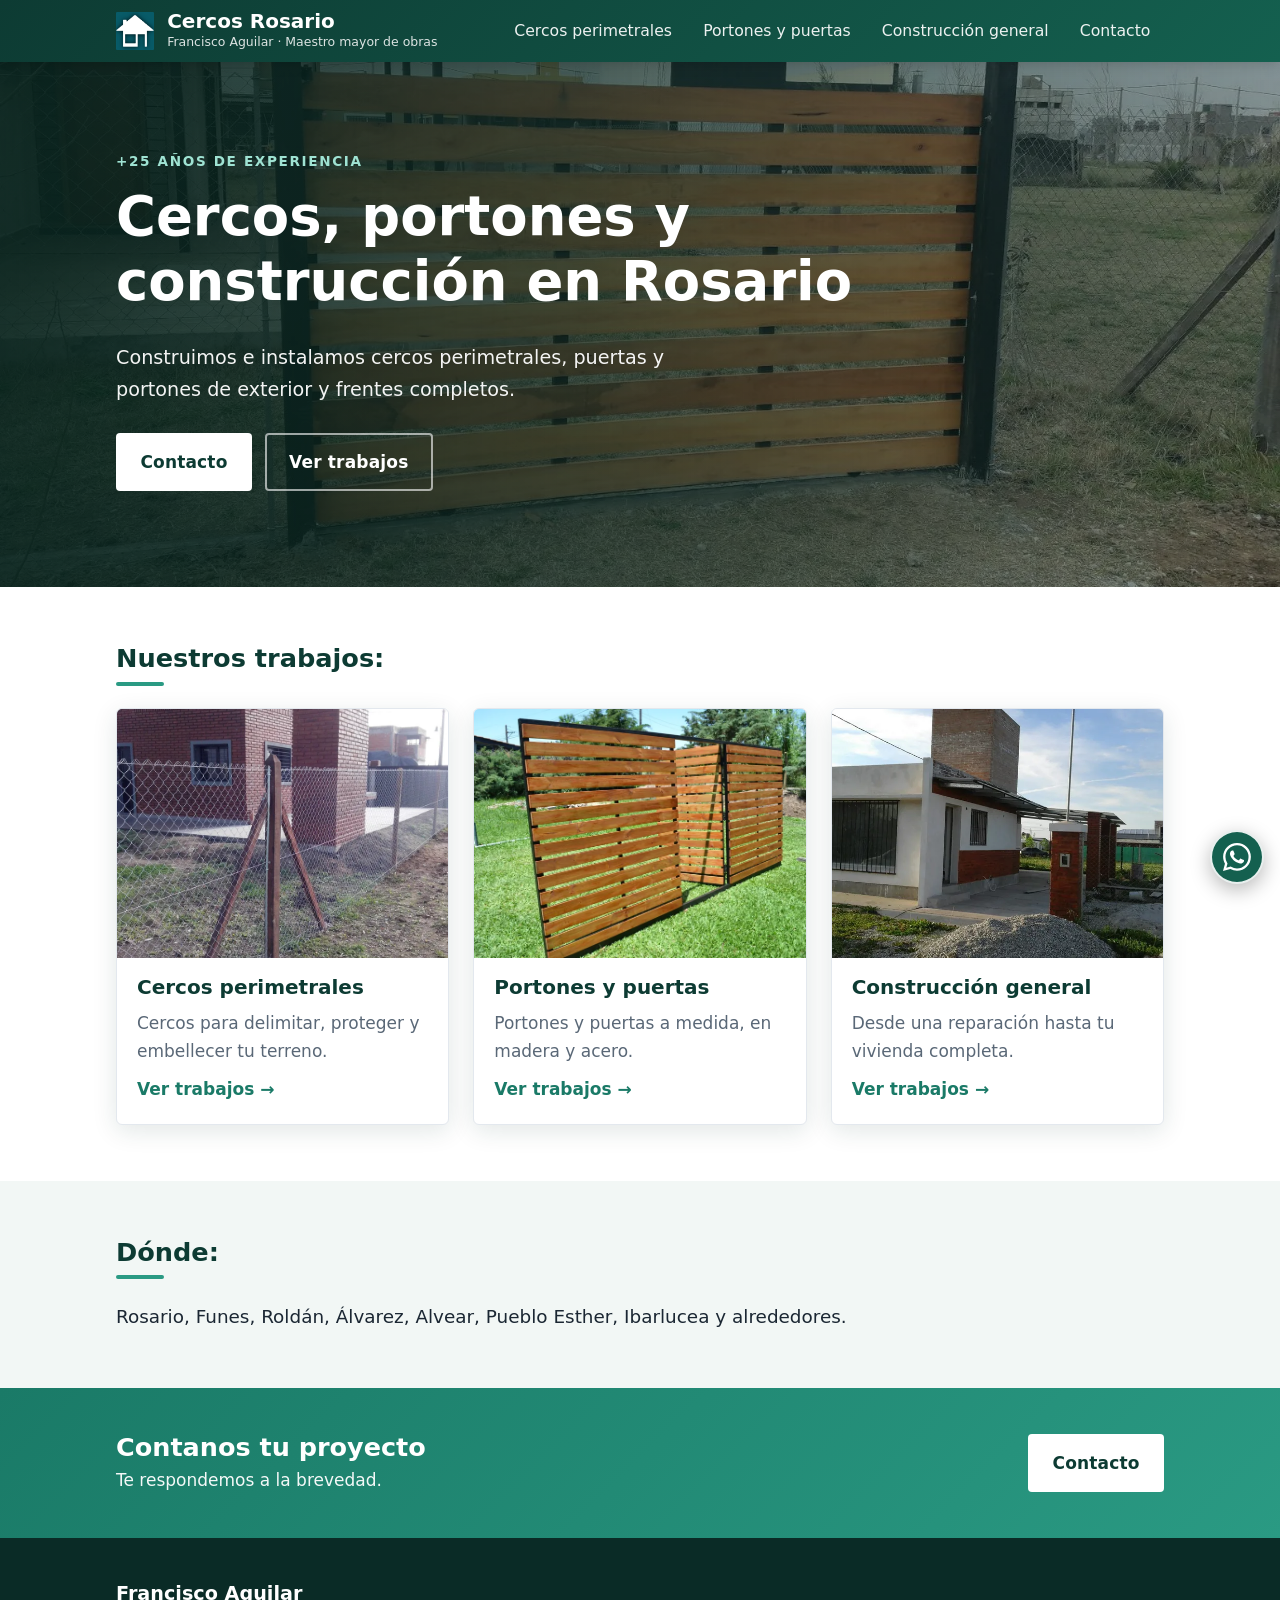
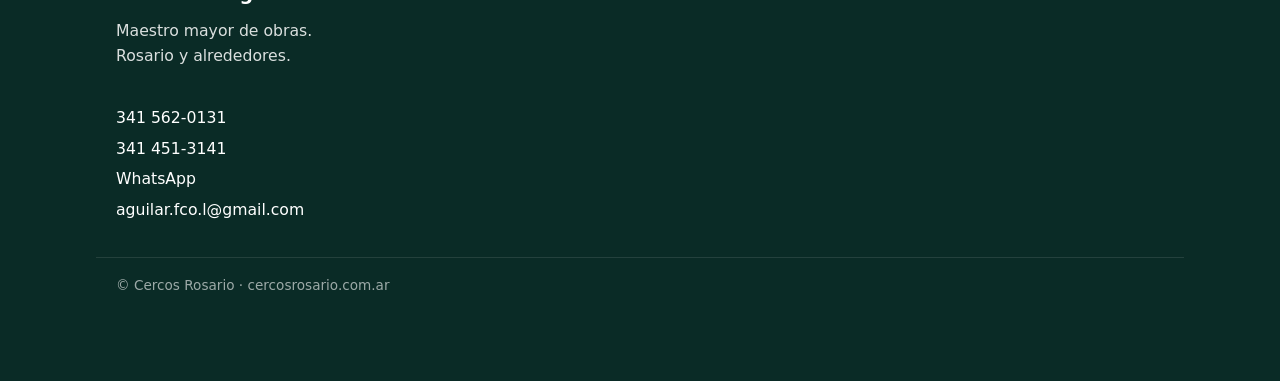
<file: index.html>
<!DOCTYPE html>
<html lang="es-AR">
<head>
  <meta charset="utf-8">
  <meta name="viewport" content="width=device-width, initial-scale=1">
  <title>Cercos Rosario · Cercos, portones y construcción</title>
  <meta name="description" content="Cercos perimetrales, portones, puertas y construcción general en Rosario, Funes, Roldán y alrededores. Más de 25 años de experiencia.">
  <link rel="canonical" href="https://www.cercosrosario.com.ar/">
  <meta property="og:type" content="website">
  <meta property="og:locale" content="es_AR">
  <meta property="og:title" content="Cercos Rosario · Cercos, portones y construcción">
  <meta property="og:description" content="Cercos perimetrales, portones, puertas y construcción general en Rosario, Funes, Roldán y alrededores. Más de 25 años de experiencia.">
  <meta property="og:url" content="https://www.cercosrosario.com.ar/">
  <meta property="og:image" content="https://www.cercosrosario.com.ar/thumbnail.png">
  <meta name="theme-color" content="#0d3b33">
  <link rel="icon" href="favicon.ico" sizes="any">
  <link rel="icon" type="image/png" sizes="32x32" href="favicon-32x32.png">
  <link rel="icon" type="image/png" sizes="16x16" href="favicon-16x16.png">
  <link rel="apple-touch-icon" sizes="180x180" href="apple-touch-icon.png">
  <link rel="manifest" href="site.webmanifest">
  <link rel="preload" as="image" href="img/portones/porton5.webp">
  <link rel="stylesheet" href="style.css">
  <script async src="https://www.googletagmanager.com/gtag/js?id=AW-1026995908"></script>
  <script>
    window.dataLayer = window.dataLayer || [];
    function gtag(){dataLayer.push(arguments);}
    gtag('js', new Date());
    gtag('config', 'AW-1026995908');
  </script>
</head>
<body>
  <a class="skip" href="#contenido">Saltar al contenido</a>

  <header class="site-header">
    <div class="wrap header-bar">
      <a class="brand" href="index.html" aria-label="Cercos Rosario, inicio">
        <img src="img/IconoPagChico.png" alt="" width="64" height="38">
        <span><strong>Cercos Rosario</strong><small>Francisco Aguilar · Maestro mayor de obras</small></span>
      </a>
      <button class="nav-toggle" type="button" aria-expanded="false" aria-controls="menu">
        <span class="sr">Menú</span><i aria-hidden="true"></i>
      </button>
      <nav id="menu" class="nav" aria-label="Principal">
        <a href="cercos-perimetrales.html">Cercos perimetrales</a>
        <a href="portones-puertas.html">Portones y puertas</a>
        <a href="construccion-general.html">Construcción general</a>
        <a href="contacto.html">Contacto</a>
      </nav>
    </div>
  </header>

  <main id="contenido">
    <section class="hero">
      <div class="wrap hero-inner">
        <p class="eyebrow">+25 años de experiencia</p>
        <h1>Cercos, portones y construcción en Rosario</h1>
        <p class="hero-text">Construimos e instalamos cercos perimetrales, puertas y portones de exterior y frentes completos.</p>
        <div class="hero-actions">
          <a class="btn btn-light" href="contacto.html">Contacto</a>
          <a class="btn btn-ghost" href="#trabajos">Ver trabajos</a>
        </div>
      </div>
    </section>

    <section class="section" id="trabajos">
      <div class="wrap">
        <h2 class="section-title">Nuestros trabajos:</h2>
        <div class="cards">
        <a class="card" href="cercos-perimetrales.html">
          <img src="img/cercos/cerco1_thumb.webp" alt="Cerco de tejido romboidal" loading="lazy">
          <div class="card-body">
            <h3>Cercos perimetrales</h3>
            <p>Cercos para delimitar, proteger y embellecer tu terreno.</p>
            <span class="more">Ver trabajos →</span>
          </div>
        </a>
        <a class="card" href="portones-puertas.html">
          <img src="img/portones/porton1_thumb.webp" alt="Portón de madera y marco de hierro" loading="lazy">
          <div class="card-body">
            <h3>Portones y puertas</h3>
            <p>Portones y puertas a medida, en madera y acero.</p>
            <span class="more">Ver trabajos →</span>
          </div>
        </a>
        <a class="card" href="construccion-general.html">
          <img src="img/construccion/constru1_thumb.webp" alt="Construcción completa" loading="lazy">
          <div class="card-body">
            <h3>Construcción general</h3>
            <p>Desde una reparación hasta tu vivienda completa.</p>
            <span class="more">Ver trabajos →</span>
          </div>
        </a>
        </div>
      </div>
    </section>

    <section class="section section-alt">
      <div class="wrap">
        <h2 class="section-title">Dónde:</h2>
        <p class="localidades">Rosario, Funes, Roldán, Álvarez, Alvear, Pueblo Esther, Ibarlucea y alrededores.</p>
      </div>
    </section>

    <section class="cta">
      <div class="wrap cta-inner">
        <div>
          <h2>Contanos tu proyecto</h2>
          <p>Te respondemos a la brevedad.</p>
        </div>
        <div class="cta-actions">
          <a class="btn btn-light" href="contacto.html">Contacto</a>
        </div>
      </div>
    </section>
  </main>

  <footer class="site-footer">
    <div class="wrap footer-grid">
      <div>
        <strong class="footer-name">Francisco Aguilar</strong>
        <p>Maestro mayor de obras.<br>Rosario y alrededores.</p>
      </div>
      <div>
        <ul>
          <li><a href="tel:+5493415620131">341 562-0131</a></li>
          <li><a href="tel:+543414513141">341 451-3141</a></li>
          <li><a href="https://wa.me/5493415620131" rel="noopener">WhatsApp</a></li>
          <li><a href="mailto:aguilar.fco.l@gmail.com">aguilar.fco.l@gmail.com</a></li>
        </ul>
      </div>
    </div>
    <p class="wrap copyright">© Cercos Rosario · cercosrosario.com.ar</p>
  </footer>

  <a class="whatsapp-float" href="https://wa.me/5493415620131?text=Hola%2C%20quisiera%20consultar%20por%20cercos%2C%20portones%20o%20construcci%C3%B3n." target="_blank" rel="noopener noreferrer" aria-label="Consultar por WhatsApp (abre una pestaña nueva)">
    <img src="img/whatsapp.svg" alt="" width="28" height="28" aria-hidden="true">
  </a>

  <script src="main.js" defer></script>
</body>
</html>
</file>
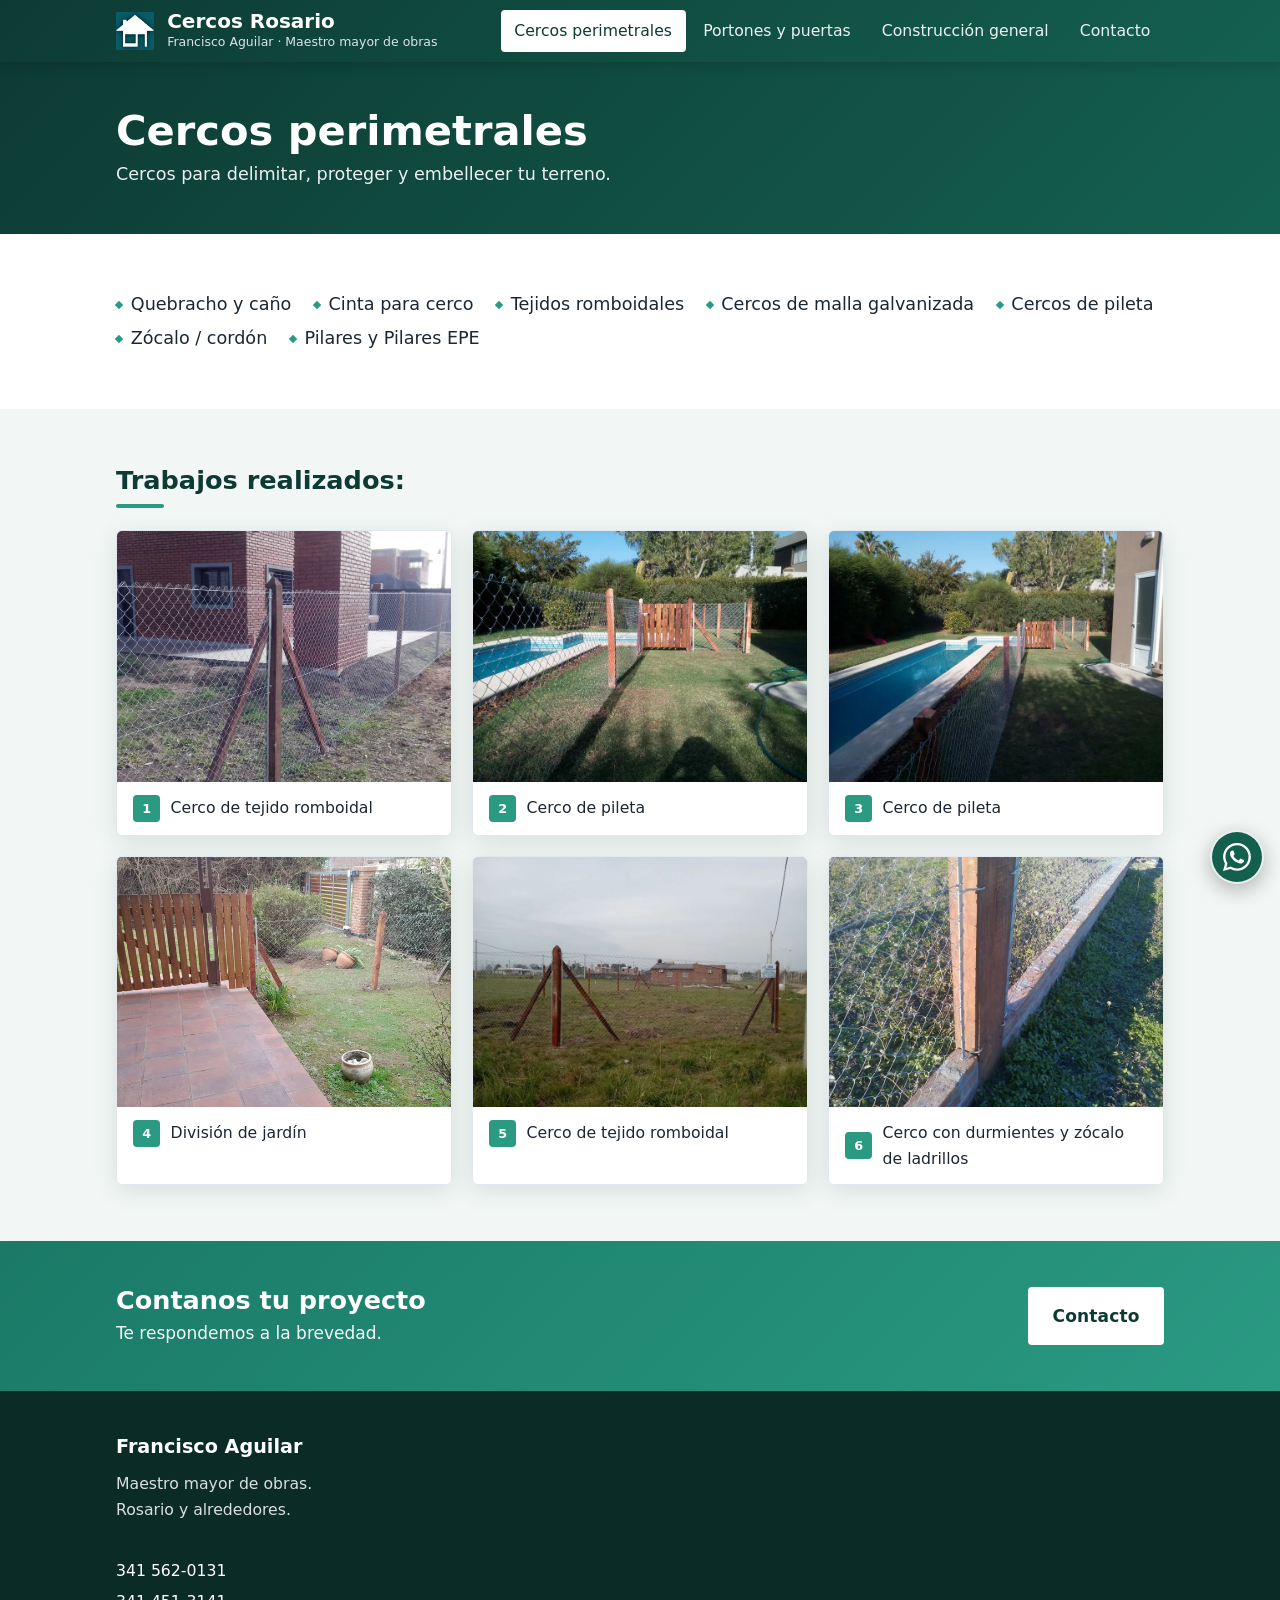
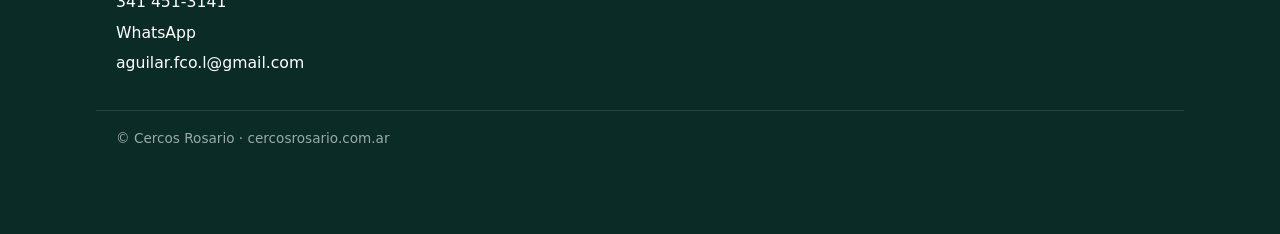
<file: cercos-perimetrales.html>
<!DOCTYPE html>
<html lang="es-AR">
<head>
  <meta charset="utf-8">
  <meta name="viewport" content="width=device-width, initial-scale=1">
  <title>Cercos perimetrales · Cercos Rosario</title>
  <meta name="description" content="Cercos perimetrales en Rosario y zona: quebracho y caño, tejidos romboidales, cercos de pileta, malla galvanizada, zócalos y pilares.">
  <link rel="canonical" href="https://www.cercosrosario.com.ar/cercos-perimetrales">
  <meta property="og:type" content="website">
  <meta property="og:locale" content="es_AR">
  <meta property="og:title" content="Cercos perimetrales · Cercos Rosario">
  <meta property="og:description" content="Cercos perimetrales en Rosario y zona: quebracho y caño, tejidos romboidales, cercos de pileta, malla galvanizada, zócalos y pilares.">
  <meta property="og:url" content="https://www.cercosrosario.com.ar/cercos-perimetrales">
  <meta property="og:image" content="https://www.cercosrosario.com.ar/thumbnail.png">
  <meta name="theme-color" content="#0d3b33">
  <link rel="icon" href="favicon.ico" sizes="any">
  <link rel="icon" type="image/png" sizes="32x32" href="favicon-32x32.png">
  <link rel="icon" type="image/png" sizes="16x16" href="favicon-16x16.png">
  <link rel="apple-touch-icon" sizes="180x180" href="apple-touch-icon.png">
  <link rel="manifest" href="site.webmanifest">
  <link rel="stylesheet" href="style.css">
  <script async src="https://www.googletagmanager.com/gtag/js?id=AW-1026995908"></script>
  <script>
    window.dataLayer = window.dataLayer || [];
    function gtag(){dataLayer.push(arguments);}
    gtag('js', new Date());
    gtag('config', 'AW-1026995908');
  </script>
</head>
<body>
  <a class="skip" href="#contenido">Saltar al contenido</a>

  <header class="site-header">
    <div class="wrap header-bar">
      <a class="brand" href="index.html" aria-label="Cercos Rosario, inicio">
        <img src="img/IconoPagChico.png" alt="" width="64" height="38">
        <span><strong>Cercos Rosario</strong><small>Francisco Aguilar · Maestro mayor de obras</small></span>
      </a>
      <button class="nav-toggle" type="button" aria-expanded="false" aria-controls="menu">
        <span class="sr">Menú</span><i aria-hidden="true"></i>
      </button>
      <nav id="menu" class="nav" aria-label="Principal">
        <a href="cercos-perimetrales.html" aria-current="page">Cercos perimetrales</a>
        <a href="portones-puertas.html">Portones y puertas</a>
        <a href="construccion-general.html">Construcción general</a>
        <a href="contacto.html">Contacto</a>
      </nav>
    </div>
  </header>

  <main id="contenido">
    <section class="page-title">
      <div class="wrap">
        <h1>Cercos perimetrales</h1>
        <p>Cercos para delimitar, proteger y embellecer tu terreno.</p>
      </div>
    </section>

    <section class="section">
      <div class="wrap">
        <ul class="hacemos">
          <li>Quebracho y caño</li>
          <li>Cinta para cerco</li>
          <li>Tejidos romboidales</li>
          <li>Cercos de malla galvanizada</li>
          <li>Cercos de pileta</li>
          <li>Zócalo / cordón</li>
          <li>Pilares y Pilares EPE</li>
        </ul>
      </div>
    </section>

    <section class="section section-alt">
      <div class="wrap">
        <h2 class="section-title">Trabajos realizados:</h2>
        <div class="gallery">
        <!-- fotos:inicio (lo genera scripts/generate-photos.py) -->
        <figure>
          <a href="img/cercos/cerco1.webp" data-lightbox>
            <img src="img/cercos/cerco1_thumb.webp" alt="Cerco de tejido romboidal" width="800" height="1067" loading="lazy">
          </a>
          <figcaption><span>1</span>Cerco de tejido romboidal</figcaption>
        </figure>
        <figure>
          <a href="img/cercos/cerco2.webp" data-lightbox>
            <img src="img/cercos/cerco2_thumb.webp" alt="Cerco de pileta" width="800" height="600" loading="lazy">
          </a>
          <figcaption><span>2</span>Cerco de pileta</figcaption>
        </figure>
        <figure>
          <a href="img/cercos/cerco3.webp" data-lightbox>
            <img src="img/cercos/cerco3_thumb.webp" alt="Cerco de pileta" width="800" height="600" loading="lazy">
          </a>
          <figcaption><span>3</span>Cerco de pileta</figcaption>
        </figure>
        <figure>
          <a href="img/cercos/cerco4.webp" data-lightbox>
            <img src="img/cercos/cerco4_thumb.webp" alt="División de jardín" width="800" height="450" loading="lazy">
          </a>
          <figcaption><span>4</span>División de jardín</figcaption>
        </figure>
        <figure>
          <a href="img/cercos/cerco5.webp" data-lightbox>
            <img src="img/cercos/cerco5_thumb.webp" alt="Cerco de tejido romboidal" width="800" height="600" loading="lazy">
          </a>
          <figcaption><span>5</span>Cerco de tejido romboidal</figcaption>
        </figure>
        <figure>
          <a href="img/cercos/cerco6.webp" data-lightbox>
            <img src="img/cercos/cerco6_thumb.webp" alt="Cerco con durmientes y zócalo de ladrillos" width="800" height="600" loading="lazy">
          </a>
          <figcaption><span>6</span>Cerco con durmientes y zócalo de ladrillos</figcaption>
        </figure>
        <!-- fotos:fin -->
        </div>
      </div>
    </section>

    <section class="cta">
      <div class="wrap cta-inner">
        <div>
          <h2>Contanos tu proyecto</h2>
          <p>Te respondemos a la brevedad.</p>
        </div>
        <div class="cta-actions">
          <a class="btn btn-light" href="contacto.html">Contacto</a>
        </div>
      </div>
    </section>
  </main>

  <footer class="site-footer">
    <div class="wrap footer-grid">
      <div>
        <strong class="footer-name">Francisco Aguilar</strong>
        <p>Maestro mayor de obras.<br>Rosario y alrededores.</p>
      </div>
      <div>
        <ul>
          <li><a href="tel:+5493415620131">341 562-0131</a></li>
          <li><a href="tel:+543414513141">341 451-3141</a></li>
          <li><a href="https://wa.me/5493415620131" rel="noopener">WhatsApp</a></li>
          <li><a href="mailto:aguilar.fco.l@gmail.com">aguilar.fco.l@gmail.com</a></li>
        </ul>
      </div>
    </div>
    <p class="wrap copyright">© Cercos Rosario · cercosrosario.com.ar</p>
  </footer>

  <a class="whatsapp-float" href="https://wa.me/5493415620131?text=Hola%2C%20quisiera%20consultar%20por%20cercos%2C%20portones%20o%20construcci%C3%B3n." target="_blank" rel="noopener noreferrer" aria-label="Consultar por WhatsApp (abre una pestaña nueva)">
    <img src="img/whatsapp.svg" alt="" width="28" height="28" aria-hidden="true">
  </a>

  <script src="main.js" defer></script>
</body>
</html>
</file>
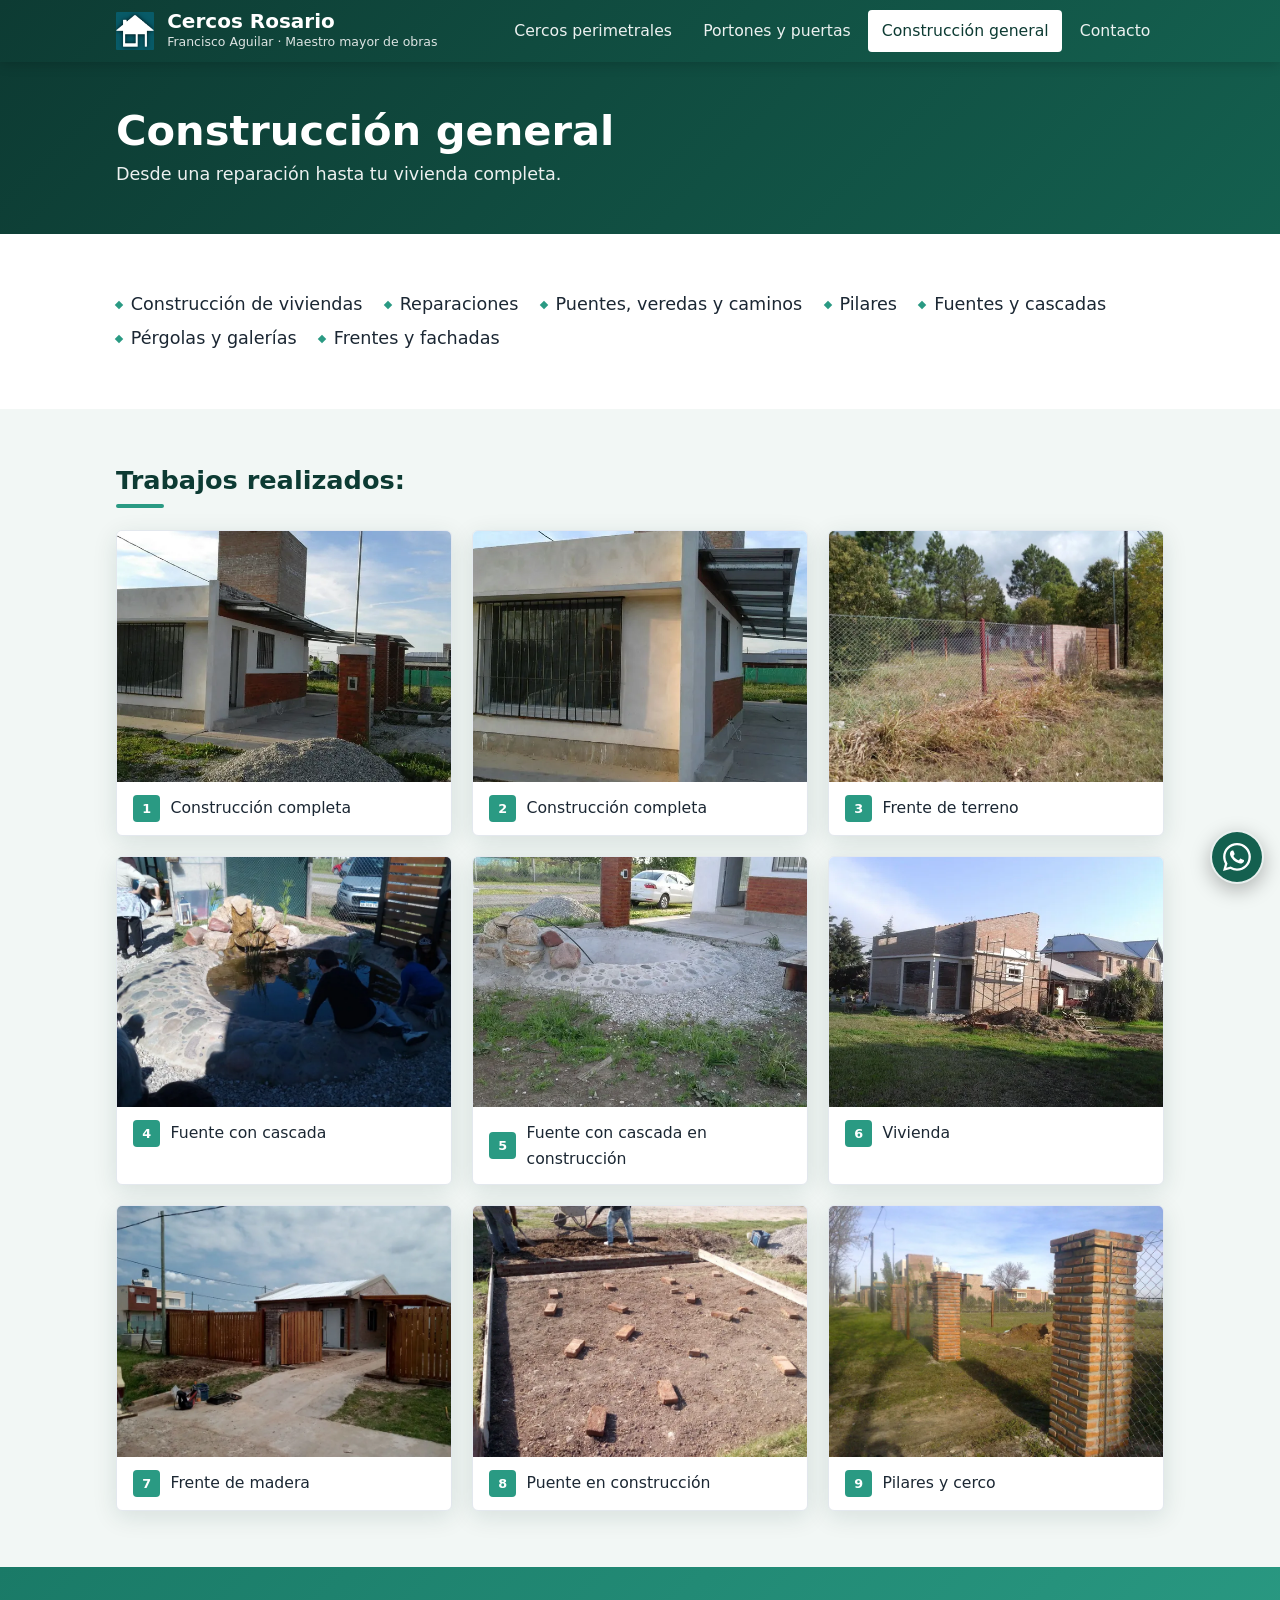
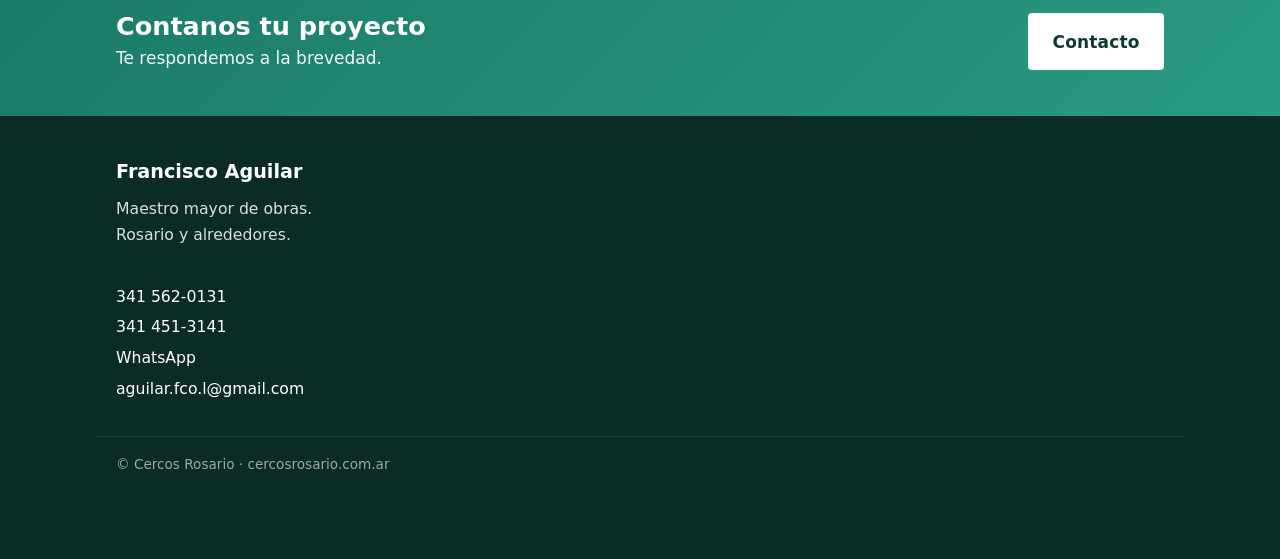
<file: construccion-general.html>
<!DOCTYPE html>
<html lang="es-AR">
<head>
  <meta charset="utf-8">
  <meta name="viewport" content="width=device-width, initial-scale=1">
  <title>Construcción general · Cercos Rosario</title>
  <meta name="description" content="Construcción general en Rosario y zona: viviendas, reparaciones, puentes, veredas, fuentes y cascadas, pérgolas, galerías y frentes.">
  <link rel="canonical" href="https://www.cercosrosario.com.ar/construccion-general">
  <meta property="og:type" content="website">
  <meta property="og:locale" content="es_AR">
  <meta property="og:title" content="Construcción general · Cercos Rosario">
  <meta property="og:description" content="Construcción general en Rosario y zona: viviendas, reparaciones, puentes, veredas, fuentes y cascadas, pérgolas, galerías y frentes.">
  <meta property="og:url" content="https://www.cercosrosario.com.ar/construccion-general">
  <meta property="og:image" content="https://www.cercosrosario.com.ar/thumbnail.png">
  <meta name="theme-color" content="#0d3b33">
  <link rel="icon" href="favicon.ico" sizes="any">
  <link rel="icon" type="image/png" sizes="32x32" href="favicon-32x32.png">
  <link rel="icon" type="image/png" sizes="16x16" href="favicon-16x16.png">
  <link rel="apple-touch-icon" sizes="180x180" href="apple-touch-icon.png">
  <link rel="manifest" href="site.webmanifest">
  <link rel="stylesheet" href="style.css">
  <script async src="https://www.googletagmanager.com/gtag/js?id=AW-1026995908"></script>
  <script>
    window.dataLayer = window.dataLayer || [];
    function gtag(){dataLayer.push(arguments);}
    gtag('js', new Date());
    gtag('config', 'AW-1026995908');
  </script>
</head>
<body>
  <a class="skip" href="#contenido">Saltar al contenido</a>

  <header class="site-header">
    <div class="wrap header-bar">
      <a class="brand" href="index.html" aria-label="Cercos Rosario, inicio">
        <img src="img/IconoPagChico.png" alt="" width="64" height="38">
        <span><strong>Cercos Rosario</strong><small>Francisco Aguilar · Maestro mayor de obras</small></span>
      </a>
      <button class="nav-toggle" type="button" aria-expanded="false" aria-controls="menu">
        <span class="sr">Menú</span><i aria-hidden="true"></i>
      </button>
      <nav id="menu" class="nav" aria-label="Principal">
        <a href="cercos-perimetrales.html">Cercos perimetrales</a>
        <a href="portones-puertas.html">Portones y puertas</a>
        <a href="construccion-general.html" aria-current="page">Construcción general</a>
        <a href="contacto.html">Contacto</a>
      </nav>
    </div>
  </header>

  <main id="contenido">
    <section class="page-title">
      <div class="wrap">
        <h1>Construcción general</h1>
        <p>Desde una reparación hasta tu vivienda completa.</p>
      </div>
    </section>

    <section class="section">
      <div class="wrap">
        <ul class="hacemos">
          <li>Construcción de viviendas</li>
          <li>Reparaciones</li>
          <li>Puentes, veredas y caminos</li>
          <li>Pilares</li>
          <li>Fuentes y cascadas</li>
          <li>Pérgolas y galerías</li>
          <li>Frentes y fachadas</li>
        </ul>
      </div>
    </section>

    <section class="section section-alt">
      <div class="wrap">
        <h2 class="section-title">Trabajos realizados:</h2>
        <div class="gallery">
        <!-- fotos:inicio (lo genera scripts/generate-photos.py) -->
        <figure>
          <a href="img/construccion/constru1.webp" data-lightbox>
            <img src="img/construccion/constru1_thumb.webp" alt="Construcción completa" width="800" height="480" loading="lazy">
          </a>
          <figcaption><span>1</span>Construcción completa</figcaption>
        </figure>
        <figure>
          <a href="img/construccion/constru2.webp" data-lightbox>
            <img src="img/construccion/constru2_thumb.webp" alt="Construcción completa" width="800" height="480" loading="lazy">
          </a>
          <figcaption><span>2</span>Construcción completa</figcaption>
        </figure>
        <figure>
          <a href="img/construccion/constru3.webp" data-lightbox>
            <img src="img/construccion/constru3_thumb.webp" alt="Frente de terreno" width="800" height="600" loading="lazy">
          </a>
          <figcaption><span>3</span>Frente de terreno</figcaption>
        </figure>
        <figure>
          <a href="img/construccion/constru4.webp" data-lightbox>
            <img src="img/construccion/constru4_thumb.webp" alt="Fuente con cascada" width="800" height="600" loading="lazy">
          </a>
          <figcaption><span>4</span>Fuente con cascada</figcaption>
        </figure>
        <figure>
          <a href="img/construccion/constru5.webp" data-lightbox>
            <img src="img/construccion/constru5_thumb.webp" alt="Fuente con cascada en construcción" width="800" height="480" loading="lazy">
          </a>
          <figcaption><span>5</span>Fuente con cascada en construcción</figcaption>
        </figure>
        <figure>
          <a href="img/construccion/constru6.webp" data-lightbox>
            <img src="img/construccion/constru6_thumb.webp" alt="Vivienda" width="800" height="480" loading="lazy">
          </a>
          <figcaption><span>6</span>Vivienda</figcaption>
        </figure>
        <figure>
          <a href="img/construccion/constru7.webp" data-lightbox>
            <img src="img/construccion/constru7_thumb.webp" alt="Frente de madera" width="800" height="600" loading="lazy">
          </a>
          <figcaption><span>7</span>Frente de madera</figcaption>
        </figure>
        <figure>
          <a href="img/construccion/constru8.webp" data-lightbox>
            <img src="img/construccion/constru8_thumb.webp" alt="Puente en construcción" width="800" height="600" loading="lazy">
          </a>
          <figcaption><span>8</span>Puente en construcción</figcaption>
        </figure>
        <figure>
          <a href="img/construccion/constru9.webp" data-lightbox>
            <img src="img/construccion/constru9_thumb.webp" alt="Pilares y cerco" width="800" height="600" loading="lazy">
          </a>
          <figcaption><span>9</span>Pilares y cerco</figcaption>
        </figure>
        <!-- fotos:fin -->
        </div>
      </div>
    </section>

    <section class="cta">
      <div class="wrap cta-inner">
        <div>
          <h2>Contanos tu proyecto</h2>
          <p>Te respondemos a la brevedad.</p>
        </div>
        <div class="cta-actions">
          <a class="btn btn-light" href="contacto.html">Contacto</a>
        </div>
      </div>
    </section>
  </main>

  <footer class="site-footer">
    <div class="wrap footer-grid">
      <div>
        <strong class="footer-name">Francisco Aguilar</strong>
        <p>Maestro mayor de obras.<br>Rosario y alrededores.</p>
      </div>
      <div>
        <ul>
          <li><a href="tel:+5493415620131">341 562-0131</a></li>
          <li><a href="tel:+543414513141">341 451-3141</a></li>
          <li><a href="https://wa.me/5493415620131" rel="noopener">WhatsApp</a></li>
          <li><a href="mailto:aguilar.fco.l@gmail.com">aguilar.fco.l@gmail.com</a></li>
        </ul>
      </div>
    </div>
    <p class="wrap copyright">© Cercos Rosario · cercosrosario.com.ar</p>
  </footer>

  <a class="whatsapp-float" href="https://wa.me/5493415620131?text=Hola%2C%20quisiera%20consultar%20por%20cercos%2C%20portones%20o%20construcci%C3%B3n." target="_blank" rel="noopener noreferrer" aria-label="Consultar por WhatsApp (abre una pestaña nueva)">
    <img src="img/whatsapp.svg" alt="" width="28" height="28" aria-hidden="true">
  </a>

  <script src="main.js" defer></script>
</body>
</html>
</file>
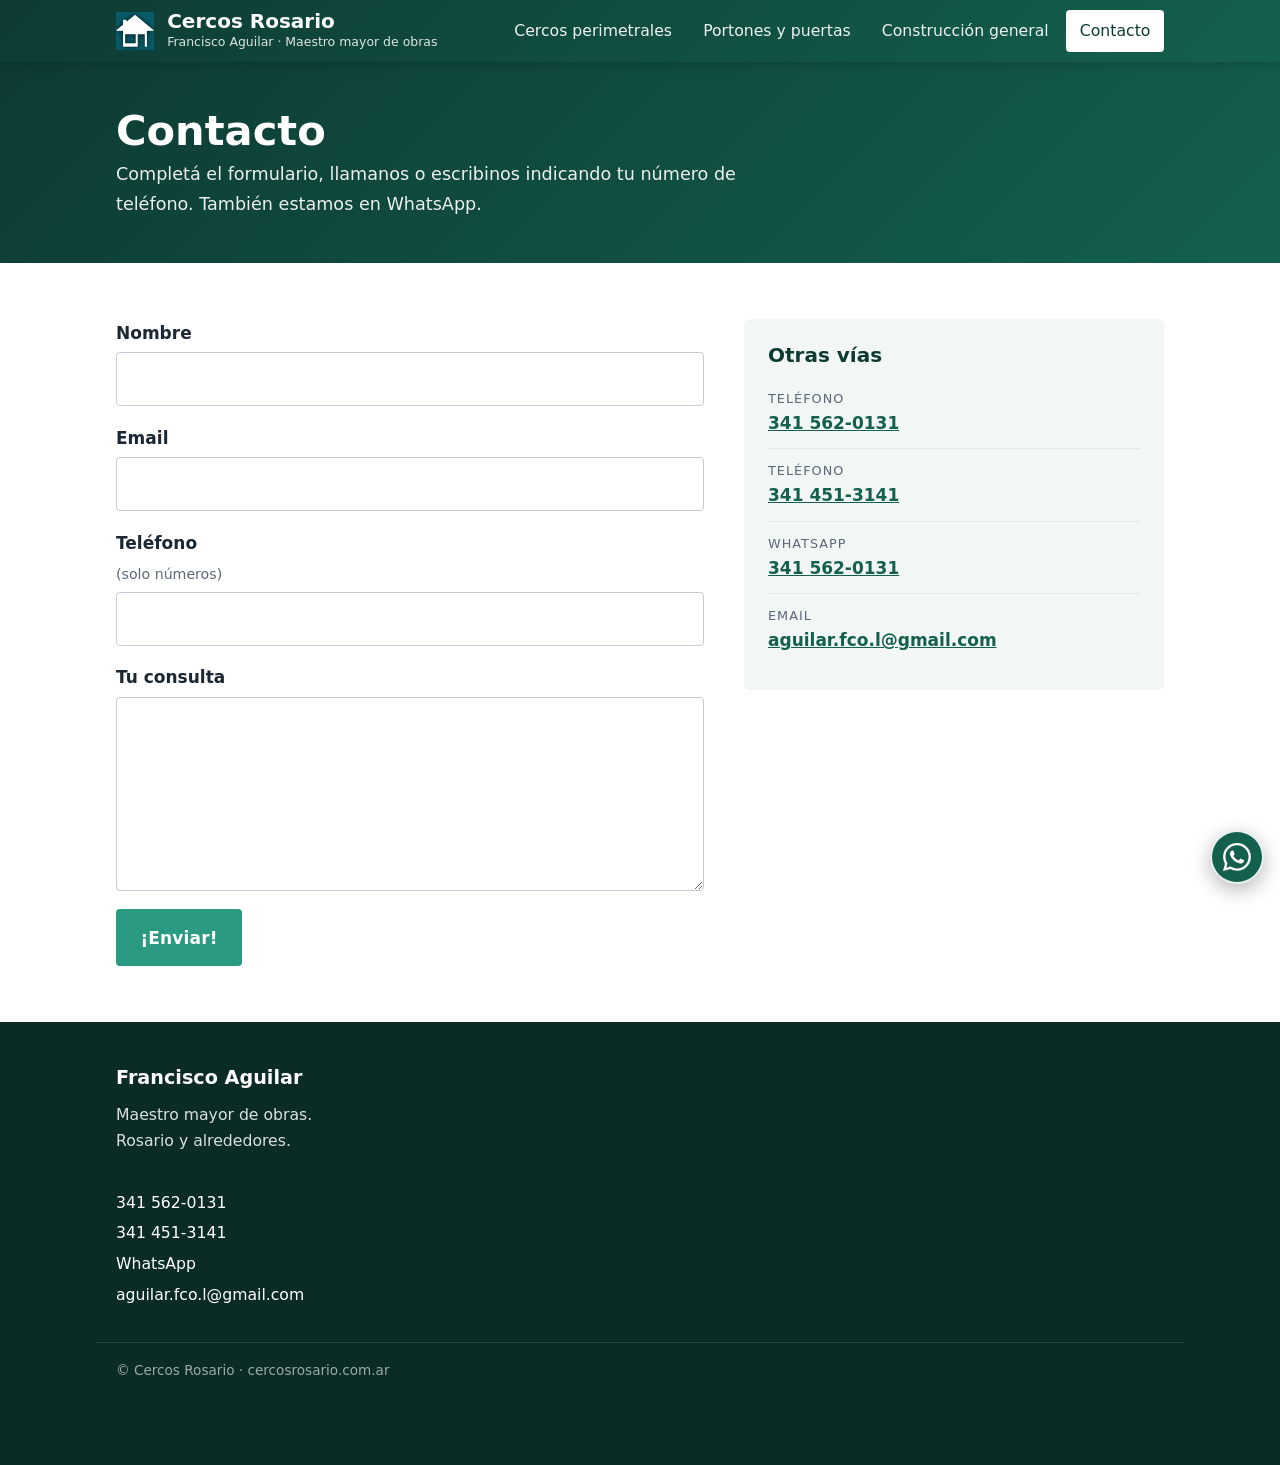
<file: contacto.html>
<!DOCTYPE html>
<html lang="es-AR">
<head>
  <meta charset="utf-8">
  <meta name="viewport" content="width=device-width, initial-scale=1">
  <title>Contacto · Cercos Rosario</title>
  <meta name="description" content="Pedí tu presupuesto de cercos, portones o construcción en Rosario y zona. Formulario, teléfono, WhatsApp y email.">
  <link rel="canonical" href="https://www.cercosrosario.com.ar/contacto">
  <meta property="og:type" content="website">
  <meta property="og:locale" content="es_AR">
  <meta property="og:title" content="Contacto · Cercos Rosario">
  <meta property="og:description" content="Pedí tu presupuesto de cercos, portones o construcción en Rosario y zona. Formulario, teléfono, WhatsApp y email.">
  <meta property="og:url" content="https://www.cercosrosario.com.ar/contacto">
  <meta property="og:image" content="https://www.cercosrosario.com.ar/thumbnail.png">
  <meta name="theme-color" content="#0d3b33">
  <link rel="icon" href="favicon.ico" sizes="any">
  <link rel="icon" type="image/png" sizes="32x32" href="favicon-32x32.png">
  <link rel="icon" type="image/png" sizes="16x16" href="favicon-16x16.png">
  <link rel="apple-touch-icon" sizes="180x180" href="apple-touch-icon.png">
  <link rel="manifest" href="site.webmanifest">
  <link rel="stylesheet" href="style.css">
  <script async src="https://www.googletagmanager.com/gtag/js?id=AW-1026995908"></script>
  <script>
    window.dataLayer = window.dataLayer || [];
    function gtag(){dataLayer.push(arguments);}
    gtag('js', new Date());
    gtag('config', 'AW-1026995908');
  </script>
</head>
<body>
  <a class="skip" href="#contenido">Saltar al contenido</a>

  <header class="site-header">
    <div class="wrap header-bar">
      <a class="brand" href="index.html" aria-label="Cercos Rosario, inicio">
        <img src="img/IconoPagChico.png" alt="" width="64" height="38">
        <span><strong>Cercos Rosario</strong><small>Francisco Aguilar · Maestro mayor de obras</small></span>
      </a>
      <button class="nav-toggle" type="button" aria-expanded="false" aria-controls="menu">
        <span class="sr">Menú</span><i aria-hidden="true"></i>
      </button>
      <nav id="menu" class="nav" aria-label="Principal">
        <a href="cercos-perimetrales.html">Cercos perimetrales</a>
        <a href="portones-puertas.html">Portones y puertas</a>
        <a href="construccion-general.html">Construcción general</a>
        <a href="contacto.html" aria-current="page">Contacto</a>
      </nav>
    </div>
  </header>

  <main id="contenido">
    <section class="page-title">
      <div class="wrap">
        <h1>Contacto</h1>
        <p>Completá el formulario, llamanos o escribinos indicando tu número de teléfono. También estamos en WhatsApp.</p>
      </div>
    </section>

    <section class="section">
      <div class="wrap contact-grid">
        <form class="form" action="https://formspree.io/f/xgeggdpn" method="POST">
          <label>Nombre
            <input type="text" name="name" autocomplete="name" required>
          </label>
          <label>Email
            <input type="email" name="email" autocomplete="email" required>
          </label>
          <label>Teléfono <small>(solo números)</small>
            <input type="tel" name="phone" inputmode="numeric" pattern="[0-9]+" minlength="7" autocomplete="tel" required>
          </label>
          <label>Tu consulta
            <textarea name="message" rows="6" required></textarea>
          </label>
          <button class="btn btn-primary" type="submit">¡Enviar!</button>
        </form>

        <aside class="contact-info">
          <h2>Otras vías</h2>
          <ul>
            <li><span>Teléfono</span><a href="tel:+5493415620131">341 562-0131</a></li>
            <li><span>Teléfono</span><a href="tel:+543414513141">341 451-3141</a></li>
            <li><span>WhatsApp</span><a href="https://wa.me/5493415620131" rel="noopener">341 562-0131</a></li>
            <li><span>Email</span><a href="mailto:aguilar.fco.l@gmail.com">aguilar.fco.l@gmail.com</a></li>
          </ul>
        </aside>
      </div>
    </section>
  </main>

  <footer class="site-footer">
    <div class="wrap footer-grid">
      <div>
        <strong class="footer-name">Francisco Aguilar</strong>
        <p>Maestro mayor de obras.<br>Rosario y alrededores.</p>
      </div>
      <div>
        <ul>
          <li><a href="tel:+5493415620131">341 562-0131</a></li>
          <li><a href="tel:+543414513141">341 451-3141</a></li>
          <li><a href="https://wa.me/5493415620131" rel="noopener">WhatsApp</a></li>
          <li><a href="mailto:aguilar.fco.l@gmail.com">aguilar.fco.l@gmail.com</a></li>
        </ul>
      </div>
    </div>
    <p class="wrap copyright">© Cercos Rosario · cercosrosario.com.ar</p>
  </footer>

  <a class="whatsapp-float" href="https://wa.me/5493415620131?text=Hola%2C%20quisiera%20consultar%20por%20cercos%2C%20portones%20o%20construcci%C3%B3n." target="_blank" rel="noopener noreferrer" aria-label="Consultar por WhatsApp (abre una pestaña nueva)">
    <img src="img/whatsapp.svg" alt="" width="28" height="28" aria-hidden="true">
  </a>

  <script src="main.js" defer></script>
</body>
</html>
</file>
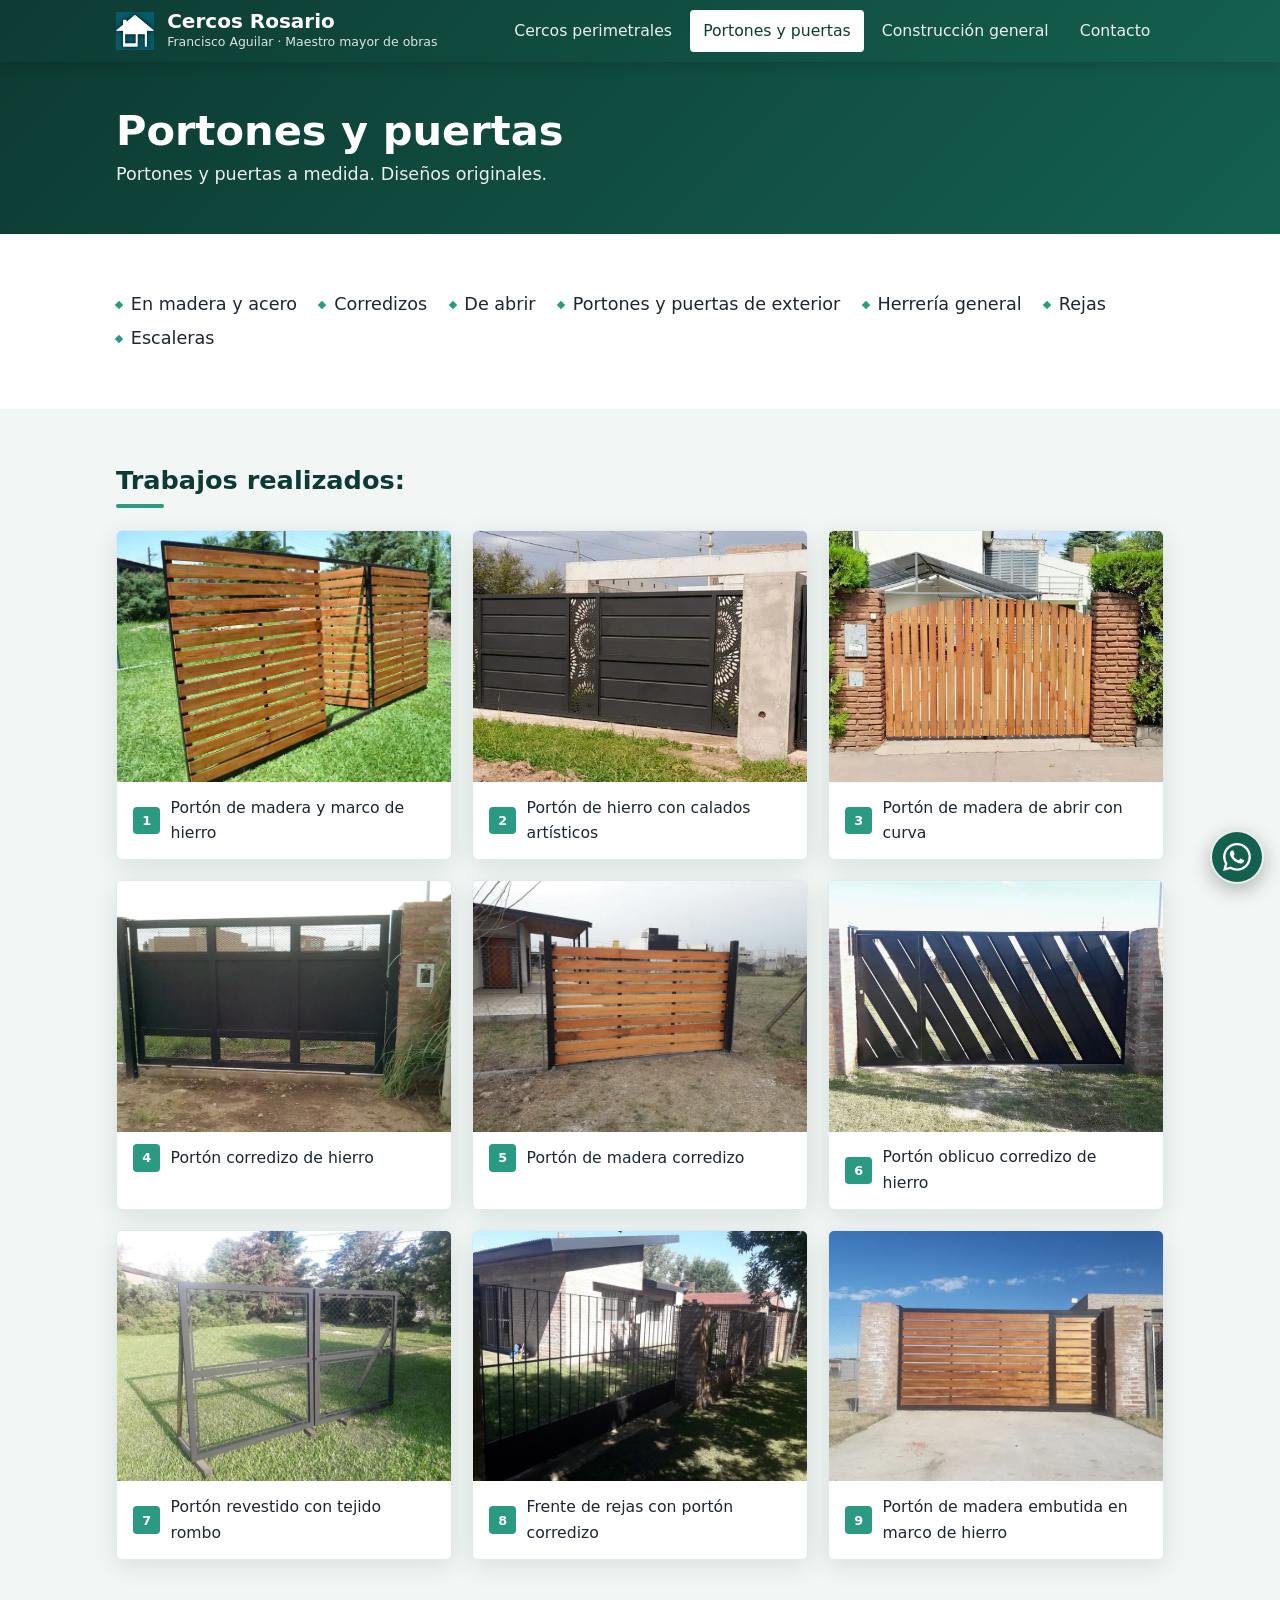
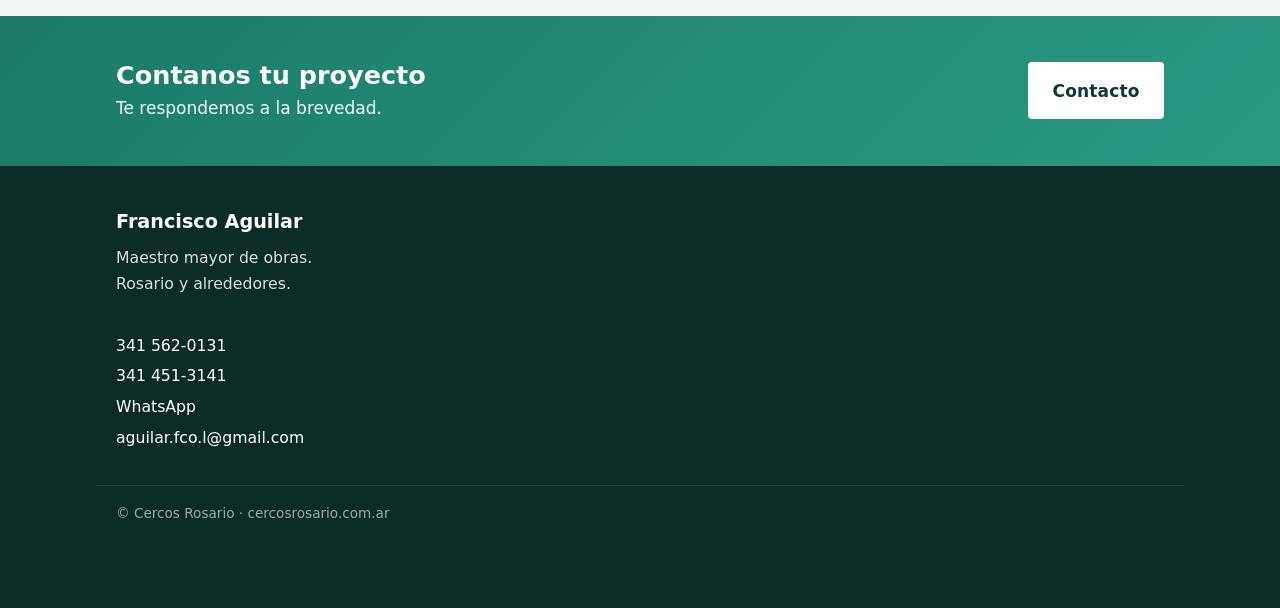
<file: portones-puertas.html>
<!DOCTYPE html>
<html lang="es-AR">
<head>
  <meta charset="utf-8">
  <meta name="viewport" content="width=device-width, initial-scale=1">
  <title>Portones y puertas · Cercos Rosario</title>
  <meta name="description" content="Portones y puertas de exterior en Rosario y zona: madera y acero, corredizos, de abrir, herrería general, rejas y escaleras.">
  <link rel="canonical" href="https://www.cercosrosario.com.ar/portones-puertas">
  <meta property="og:type" content="website">
  <meta property="og:locale" content="es_AR">
  <meta property="og:title" content="Portones y puertas · Cercos Rosario">
  <meta property="og:description" content="Portones y puertas de exterior en Rosario y zona: madera y acero, corredizos, de abrir, herrería general, rejas y escaleras.">
  <meta property="og:url" content="https://www.cercosrosario.com.ar/portones-puertas">
  <meta property="og:image" content="https://www.cercosrosario.com.ar/thumbnail.png">
  <meta name="theme-color" content="#0d3b33">
  <link rel="icon" href="favicon.ico" sizes="any">
  <link rel="icon" type="image/png" sizes="32x32" href="favicon-32x32.png">
  <link rel="icon" type="image/png" sizes="16x16" href="favicon-16x16.png">
  <link rel="apple-touch-icon" sizes="180x180" href="apple-touch-icon.png">
  <link rel="manifest" href="site.webmanifest">
  <link rel="stylesheet" href="style.css">
  <script async src="https://www.googletagmanager.com/gtag/js?id=AW-1026995908"></script>
  <script>
    window.dataLayer = window.dataLayer || [];
    function gtag(){dataLayer.push(arguments);}
    gtag('js', new Date());
    gtag('config', 'AW-1026995908');
  </script>
</head>
<body>
  <a class="skip" href="#contenido">Saltar al contenido</a>

  <header class="site-header">
    <div class="wrap header-bar">
      <a class="brand" href="index.html" aria-label="Cercos Rosario, inicio">
        <img src="img/IconoPagChico.png" alt="" width="64" height="38">
        <span><strong>Cercos Rosario</strong><small>Francisco Aguilar · Maestro mayor de obras</small></span>
      </a>
      <button class="nav-toggle" type="button" aria-expanded="false" aria-controls="menu">
        <span class="sr">Menú</span><i aria-hidden="true"></i>
      </button>
      <nav id="menu" class="nav" aria-label="Principal">
        <a href="cercos-perimetrales.html">Cercos perimetrales</a>
        <a href="portones-puertas.html" aria-current="page">Portones y puertas</a>
        <a href="construccion-general.html">Construcción general</a>
        <a href="contacto.html">Contacto</a>
      </nav>
    </div>
  </header>

  <main id="contenido">
    <section class="page-title">
      <div class="wrap">
        <h1>Portones y puertas</h1>
        <p>Portones y puertas a medida. Diseños originales.</p>
      </div>
    </section>

    <section class="section">
      <div class="wrap">
        <ul class="hacemos">
          <li>En madera y acero</li>
          <li>Corredizos</li>
          <li>De abrir</li>
          <li>Portones y puertas de exterior</li>
          <li>Herrería general</li>
          <li>Rejas</li>
          <li>Escaleras</li>
        </ul>
      </div>
    </section>

    <section class="section section-alt">
      <div class="wrap">
        <h2 class="section-title">Trabajos realizados:</h2>
        <div class="gallery">
        <!-- fotos:inicio (lo genera scripts/generate-photos.py) -->
        <figure>
          <a href="img/portones/porton1.webp" data-lightbox>
            <img src="img/portones/porton1_thumb.webp" alt="Portón de madera y marco de hierro" width="800" height="533" loading="lazy">
          </a>
          <figcaption><span>1</span>Portón de madera y marco de hierro</figcaption>
        </figure>
        <figure>
          <a href="img/portones/porton2.webp" data-lightbox>
            <img src="img/portones/porton2_thumb.webp" alt="Portón de hierro con calados artísticos" width="800" height="371" loading="lazy">
          </a>
          <figcaption><span>2</span>Portón de hierro con calados artísticos</figcaption>
        </figure>
        <figure>
          <a href="img/portones/porton3.webp" data-lightbox>
            <img src="img/portones/porton3_thumb.webp" alt="Portón de madera de abrir con curva" width="800" height="420" loading="lazy">
          </a>
          <figcaption><span>3</span>Portón de madera de abrir con curva</figcaption>
        </figure>
        <figure>
          <a href="img/portones/porton4.webp" data-lightbox>
            <img src="img/portones/porton4_thumb.webp" alt="Portón corredizo de hierro" width="800" height="671" loading="lazy">
          </a>
          <figcaption><span>4</span>Portón corredizo de hierro</figcaption>
        </figure>
        <figure>
          <a href="img/portones/porton5.webp" data-lightbox>
            <img src="img/portones/porton5_thumb.webp" alt="Portón de madera corredizo" width="800" height="600" loading="lazy">
          </a>
          <figcaption><span>5</span>Portón de madera corredizo</figcaption>
        </figure>
        <figure>
          <a href="img/portones/porton6.webp" data-lightbox>
            <img src="img/portones/porton6_thumb.webp" alt="Portón oblicuo corredizo de hierro" width="800" height="450" loading="lazy">
          </a>
          <figcaption><span>6</span>Portón oblicuo corredizo de hierro</figcaption>
        </figure>
        <figure>
          <a href="img/portones/porton7.webp" data-lightbox>
            <img src="img/portones/porton7_thumb.webp" alt="Portón revestido con tejido rombo" width="800" height="600" loading="lazy">
          </a>
          <figcaption><span>7</span>Portón revestido con tejido rombo</figcaption>
        </figure>
        <figure>
          <a href="img/portones/porton8.webp" data-lightbox>
            <img src="img/portones/porton8_thumb.webp" alt="Frente de rejas con portón corredizo" width="800" height="600" loading="lazy">
          </a>
          <figcaption><span>8</span>Frente de rejas con portón corredizo</figcaption>
        </figure>
        <figure>
          <a href="img/portones/porton9.webp" data-lightbox>
            <img src="img/portones/porton9_thumb.webp" alt="Portón de madera embutida en marco de hierro" width="800" height="600" loading="lazy">
          </a>
          <figcaption><span>9</span>Portón de madera embutida en marco de hierro</figcaption>
        </figure>
        <!-- fotos:fin -->
        </div>
      </div>
    </section>

    <section class="cta">
      <div class="wrap cta-inner">
        <div>
          <h2>Contanos tu proyecto</h2>
          <p>Te respondemos a la brevedad.</p>
        </div>
        <div class="cta-actions">
          <a class="btn btn-light" href="contacto.html">Contacto</a>
        </div>
      </div>
    </section>
  </main>

  <footer class="site-footer">
    <div class="wrap footer-grid">
      <div>
        <strong class="footer-name">Francisco Aguilar</strong>
        <p>Maestro mayor de obras.<br>Rosario y alrededores.</p>
      </div>
      <div>
        <ul>
          <li><a href="tel:+5493415620131">341 562-0131</a></li>
          <li><a href="tel:+543414513141">341 451-3141</a></li>
          <li><a href="https://wa.me/5493415620131" rel="noopener">WhatsApp</a></li>
          <li><a href="mailto:aguilar.fco.l@gmail.com">aguilar.fco.l@gmail.com</a></li>
        </ul>
      </div>
    </div>
    <p class="wrap copyright">© Cercos Rosario · cercosrosario.com.ar</p>
  </footer>

  <a class="whatsapp-float" href="https://wa.me/5493415620131?text=Hola%2C%20quisiera%20consultar%20por%20cercos%2C%20portones%20o%20construcci%C3%B3n." target="_blank" rel="noopener noreferrer" aria-label="Consultar por WhatsApp (abre una pestaña nueva)">
    <img src="img/whatsapp.svg" alt="" width="28" height="28" aria-hidden="true">
  </a>

  <script src="main.js" defer></script>
</body>
</html>
</file>
<file: style.css>
/* Cercos Rosario — hoja de estilos única */

:root {
  --green-900: #0d3b33;
  --green-700: #14604f;
  --green-500: #2a9a83;
  --teal: #2a9a83;
  --teal-dark: #1a7a67;
  --ink: #1b2733;
  --muted: #5a6877;
  --line: #e3e8ee;
  --bg: #ffffff;
  --bg-alt: #f2f7f5;
  --radius: 6px;
  --shadow: 0 6px 24px rgba(13, 59, 51, .12);
  --max: 68rem;
}

*, *::before, *::after { box-sizing: border-box; }

html { scroll-behavior: smooth; }

body {
  margin: 0;
  font: 1.0625rem/1.65 system-ui, -apple-system, "Segoe UI", Roboto, "Helvetica Neue", Arial, sans-serif;
  color: var(--ink);
  background: var(--bg);
  -webkit-text-size-adjust: 100%;
}

img { max-width: 100%; height: auto; display: block; }
a { color: var(--green-700); }
h1, h2, h3 { line-height: 1.2; margin: 0 0 .5em; }
p { margin: 0 0 1em; }
ul { margin: 0; padding: 0; list-style: none; }

.wrap { width: 100%; max-width: var(--max); margin: 0 auto; padding: 0 1.25rem; }

.sr { position: absolute; width: 1px; height: 1px; overflow: hidden; clip: rect(0 0 0 0); white-space: nowrap; }
.skip { position: absolute; left: -999px; top: 0; background: #fff; padding: .6rem 1rem; z-index: 100; }
.skip:focus { left: 0; }

:focus-visible { outline: 3px solid var(--green-500); outline-offset: 2px; }

/* ---------- Botones ---------- */
.btn {
  display: inline-block;
  padding: .8rem 1.4rem;
  border-radius: 4px;
  border: 2px solid transparent;
  font: inherit;
  font-weight: 600;
  text-decoration: none;
  cursor: pointer;
  transition: transform .15s, background-color .15s, box-shadow .15s;
}
.btn:hover { transform: translateY(-1px); }
.btn { letter-spacing: .01em; }
.btn-primary { background: var(--teal); color: #fff; }
.btn-primary:hover { background: var(--teal-dark); }
.btn-light { background: #fff; color: var(--green-900); }
.btn-light:hover { box-shadow: 0 4px 14px rgba(0, 0, 0, .2); }
.btn-ghost { color: #fff; border-color: rgba(255, 255, 255, .6); }
.btn-ghost:hover { background: rgba(255, 255, 255, .15); }

/* ---------- Cabecera ---------- */
.site-header {
  position: sticky; top: 0; z-index: 50;
  background: linear-gradient(135deg, var(--green-900), var(--green-700));
  color: #fff;
  box-shadow: 0 2px 12px rgba(0, 0, 0, .18);
}
.header-bar { display: flex; align-items: center; justify-content: space-between; gap: 1rem; padding-top: .6rem; padding-bottom: .6rem; }
.brand { display: flex; align-items: center; gap: .8rem; color: #fff; text-decoration: none; }
.brand img { width: auto; height: 2.4rem; }
.brand strong { display: block; font-size: 1.25rem; line-height: 1.1; }
.brand small { display: block; font-size: .78rem; opacity: .85; }

.nav { display: flex; gap: .25rem; }
.nav a {
  color: rgba(255, 255, 255, .92);
  text-decoration: none;
  padding: .5rem .85rem;
  border-radius: 4px;
  font-weight: 500;
  font-size: .98rem;
}
.nav a:hover { background: rgba(255, 255, 255, .14); }
.nav a[aria-current="page"] { background: #fff; color: var(--green-900); }

.nav-toggle { display: none; background: none; border: 0; padding: .6rem; cursor: pointer; }
.nav-toggle i, .nav-toggle i::before, .nav-toggle i::after {
  display: block; width: 1.5rem; height: 2px; background: #fff; border-radius: 2px; position: relative; transition: transform .2s, background-color .2s;
}
.nav-toggle i::before, .nav-toggle i::after { content: ""; position: absolute; left: 0; }
.nav-toggle i::before { top: -7px; }
.nav-toggle i::after { top: 7px; }
.nav-toggle[aria-expanded="true"] i { background: transparent; }
.nav-toggle[aria-expanded="true"] i::before { transform: translateY(7px) rotate(45deg); }
.nav-toggle[aria-expanded="true"] i::after { transform: translateY(-7px) rotate(-45deg); }

@media (max-width: 30rem) {
  .brand small { display: none; }
}

@media (max-width: 52rem) {
  .nav-toggle { display: block; }
  .nav {
    display: none;
    position: absolute; left: 0; right: 0; top: 100%;
    flex-direction: column; gap: .25rem;
    padding: .75rem 1.25rem 1rem;
    background: var(--green-900);
    box-shadow: 0 10px 20px rgba(0, 0, 0, .25);
  }
  .nav.open { display: flex; }
  .nav a { padding: .8rem 1rem; }
}

/* ---------- Hero ---------- */
.hero {
  --cover: url("img/portones/porton5.webp");   /* foto de portada: cambiar solo esta línea */
  color: #fff;
  background:
    linear-gradient(90deg, rgba(8, 36, 30, .90) 0%, rgba(8, 36, 30, .72) 45%, rgba(8, 36, 30, .35) 100%),
    var(--cover) center 55% / cover no-repeat,
    var(--green-900);
  padding: 5.5rem 0 6rem;
}
.eyebrow { text-transform: uppercase; letter-spacing: .12em; font-size: .85rem; font-weight: 700; color: #9fe3d3; margin-bottom: .75rem; }
.hero h1 { font-size: clamp(2rem, 5.5vw, 3.4rem); max-width: 16em; }
.hero-text { font-size: 1.2rem; max-width: 36rem; opacity: .95; }
.hero-actions { display: flex; flex-wrap: wrap; gap: .8rem; margin-top: 1.75rem; }

/* ---------- Secciones ---------- */
.section { padding: 3.5rem 0; }
.section-alt { background: var(--bg-alt); }
.section-title { font-size: 1.6rem; color: var(--green-900); margin-bottom: 1.4rem; }
.section-title::after { content: ""; display: block; width: 3rem; height: 4px; border-radius: 2px; background: var(--teal); margin-top: .5rem; }

.page-title { background: linear-gradient(135deg, var(--green-900), var(--green-700)); color: #fff; padding: 2.75rem 0; }
.page-title h1 { font-size: clamp(1.8rem, 4.5vw, 2.6rem); margin-bottom: .3rem; }
.page-title p { margin: 0; opacity: .92; max-width: 40rem; font-size: 1.1rem; }
.page-title a { color: #fff; }

/* ---------- Tarjetas (inicio) ---------- */
.cards { display: grid; grid-template-columns: repeat(auto-fit, minmax(16rem, 1fr)); gap: 1.5rem; }
.card { display: flex; flex-direction: column; background: #fff; border-radius: var(--radius); overflow: hidden; text-decoration: none; color: inherit; border: 1px solid var(--line); box-shadow: var(--shadow); transition: transform .2s, box-shadow .2s; }
.card:hover { transform: translateY(-4px); box-shadow: 0 12px 32px rgba(13, 59, 51, .22); }
.card img { width: 100%; aspect-ratio: 4 / 3; object-fit: cover; }
.card-body { padding: 1.1rem 1.25rem 1.3rem; }
.card h3 { color: var(--green-900); font-size: 1.25rem; }
.card p { color: var(--muted); margin-bottom: .6rem; }
.more { color: var(--teal-dark); font-weight: 600; }

/* ---------- Localidades ---------- */
.localidades { font-size: 1.15rem; margin: 0; }

/* ---------- Lista "Hacemos" (subpáginas): texto corrido con separadores ---------- */
.hacemos { display: flex; flex-wrap: wrap; align-items: center; gap: .35rem 1.4rem; font-size: 1.1rem; }
.hacemos li::before {
  content: ""; display: inline-block; vertical-align: middle;
  width: 6px; height: 6px; margin-right: .55rem;
  background: var(--teal); transform: rotate(45deg);
}

/* ---------- Galería ---------- */
.gallery { display: grid; grid-template-columns: repeat(auto-fill, minmax(17rem, 1fr)); gap: 1.25rem; }
.gallery figure { margin: 0; background: #fff; border-radius: var(--radius); overflow: hidden; border: 1px solid var(--line); box-shadow: var(--shadow); }
.gallery a { display: block; overflow: hidden; }
.gallery img { width: 100%; aspect-ratio: 4 / 3; object-fit: cover; transition: transform .35s; }
.gallery a:hover img { transform: scale(1.04); }
.gallery figcaption { display: flex; align-items: center; gap: .65rem; padding: .8rem 1rem; font-size: .98rem; }
.gallery figcaption span { flex: none; display: grid; place-items: center; width: 1.7rem; height: 1.7rem; border-radius: 4px; background: var(--teal); color: #fff; font-size: .8rem; font-weight: 700; }

/* ---------- Lightbox ---------- */
.lightbox { border: 0; padding: 0; background: transparent; max-width: 100vw; max-height: 100vh; width: 100%; height: 100%; }
.lightbox::backdrop { background: rgba(5, 15, 30, .92); }
.lightbox[open] { display: grid; place-items: center; }
.lightbox figure { margin: 0; max-width: 94vw; text-align: center; color: #fff; }
.lightbox img { max-width: 94vw; max-height: 80vh; width: auto; height: auto; margin: 0 auto; border-radius: 8px; }
.lightbox figcaption { margin-top: .8rem; }
.lb-btn { position: fixed; background: rgba(255, 255, 255, .15); color: #fff; border: 0; width: 3rem; height: 3rem; border-radius: 4px; font-size: 1.6rem; line-height: 1; cursor: pointer; }
.lb-btn:hover { background: rgba(255, 255, 255, .3); }
.lb-close { top: 1rem; right: 1rem; }
.lb-prev { left: 1rem; top: 50%; transform: translateY(-50%); }
.lb-next { right: 1rem; top: 50%; transform: translateY(-50%); }

/* ---------- Llamado a la acción ---------- */
.cta { background: linear-gradient(135deg, var(--teal-dark), var(--teal)); color: #fff; padding: 2.75rem 0; }
.cta-inner { display: flex; flex-wrap: wrap; align-items: center; justify-content: space-between; gap: 1.25rem; }
.cta h2 { margin-bottom: .2rem; }
.cta p { margin: 0; opacity: .95; }
.cta-actions { display: flex; flex-wrap: wrap; gap: .75rem; }

/* ---------- Contacto ---------- */
.contact-grid { display: grid; grid-template-columns: 1.4fr 1fr; gap: 2.5rem; align-items: start; }
@media (max-width: 52rem) { .contact-grid { grid-template-columns: 1fr; } }

.form { display: grid; gap: 1.1rem; }
.form label { display: grid; gap: .35rem; font-weight: 600; }
.form small { font-weight: 400; color: var(--muted); }
.form input, .form textarea {
  font: inherit; padding: .75rem .9rem; border: 1px solid #c3ccd6; border-radius: 4px; background: #fff; color: var(--ink); width: 100%;
}
.form input:focus, .form textarea:focus { outline: 3px solid rgba(42, 154, 131, .35); border-color: var(--green-500); }
.form button { justify-self: start; }

.contact-info { background: var(--bg-alt); border-radius: var(--radius); padding: 1.5rem; }
.contact-info h2 { font-size: 1.25rem; color: var(--green-900); }
.contact-info li { display: grid; padding: .7rem 0; border-top: 1px solid var(--line); }
.contact-info li:first-child { border-top: 0; }
.contact-info span { font-size: .8rem; text-transform: uppercase; letter-spacing: .08em; color: var(--muted); }
.contact-info a { font-weight: 600; word-break: break-word; }

/* ---------- Celulares: menos aire vertical ---------- */
@media (max-width: 40rem) {
  .section { padding: 1.75rem 0; }
  .page-title { padding: 1.5rem 0; }
  .page-title p { font-size: 1rem; }
  .section-title { font-size: 1.4rem; margin-bottom: 1rem; }
  .hacemos { font-size: 1.02rem; column-gap: 1rem; }
  .hacemos li::before { margin-right: .45rem; }
  .cta { padding: 2rem 0; }
}

/* ---------- WhatsApp flotante ---------- */
.whatsapp-float {
  position: fixed; right: 16px; bottom: calc(16px + env(safe-area-inset-bottom, 0px)); z-index: 40;
  display: grid; place-items: center;
  width: 3.4rem; height: 3.4rem;
  border-radius: 50%; background: var(--green-700); border: 2px solid rgba(255, 255, 255, .9);
  box-shadow: 0 6px 20px rgba(0, 0, 0, .28);
  transition: background-color .15s, transform .15s;
}
.whatsapp-float img { width: 28px; height: 28px; }
.whatsapp-float:hover { background: var(--green-900); transform: translateY(-3px); }

/* ---------- Pie ---------- */
.site-footer { background: #0a2b26; color: rgba(255, 255, 255, .85); padding: 2.5rem 0 calc(5.25rem + env(safe-area-inset-bottom, 0px)); font-size: .98rem; }
.site-footer a { color: #fff; text-decoration: none; }
.site-footer a:hover { text-decoration: underline; }
.site-footer strong { display: block; color: #fff; margin-bottom: .5rem; }
.footer-name { font-size: 1.2rem; }
.site-footer li { padding: .15rem 0; }
.footer-grid { display: grid; gap: 1.1rem; }
.copyright { margin: 2rem auto 0; padding-top: 1rem; border-top: 1px solid rgba(255, 255, 255, .15); font-size: .85rem; opacity: .7; }

@media (max-width: 40rem) {
  /* Pie compacto en celular */
  .site-footer { padding-top: 1.75rem; font-size: .92rem; }
  .footer-grid { gap: .9rem; }
  .footer-grid > div:first-child p { margin-bottom: 0; }
  .site-footer strong { margin-bottom: .3rem; }
  .site-footer li { padding: .1rem 0; overflow-wrap: anywhere; }
  .copyright { margin-top: 1.25rem; padding-top: .75rem; }
}

@media (prefers-reduced-motion: reduce) {
  * { transition: none !important; scroll-behavior: auto !important; }
}
</file>
